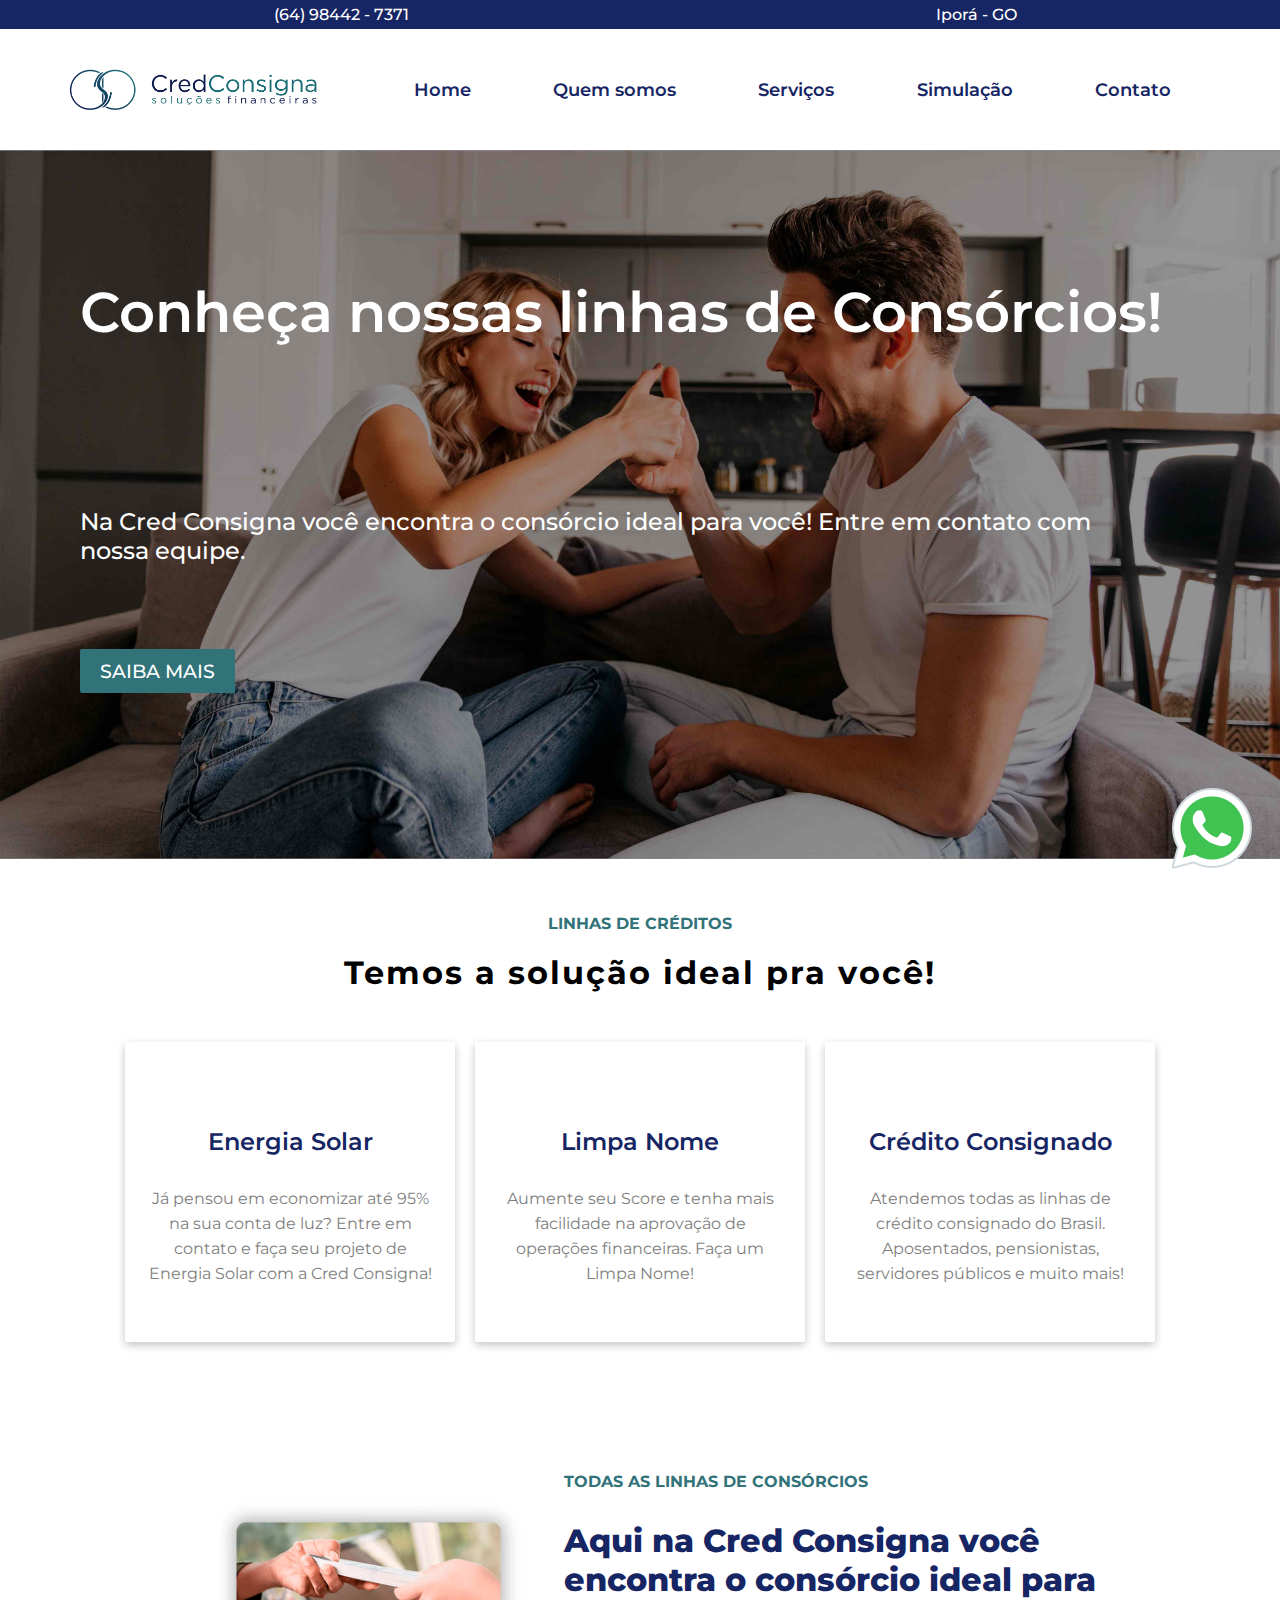
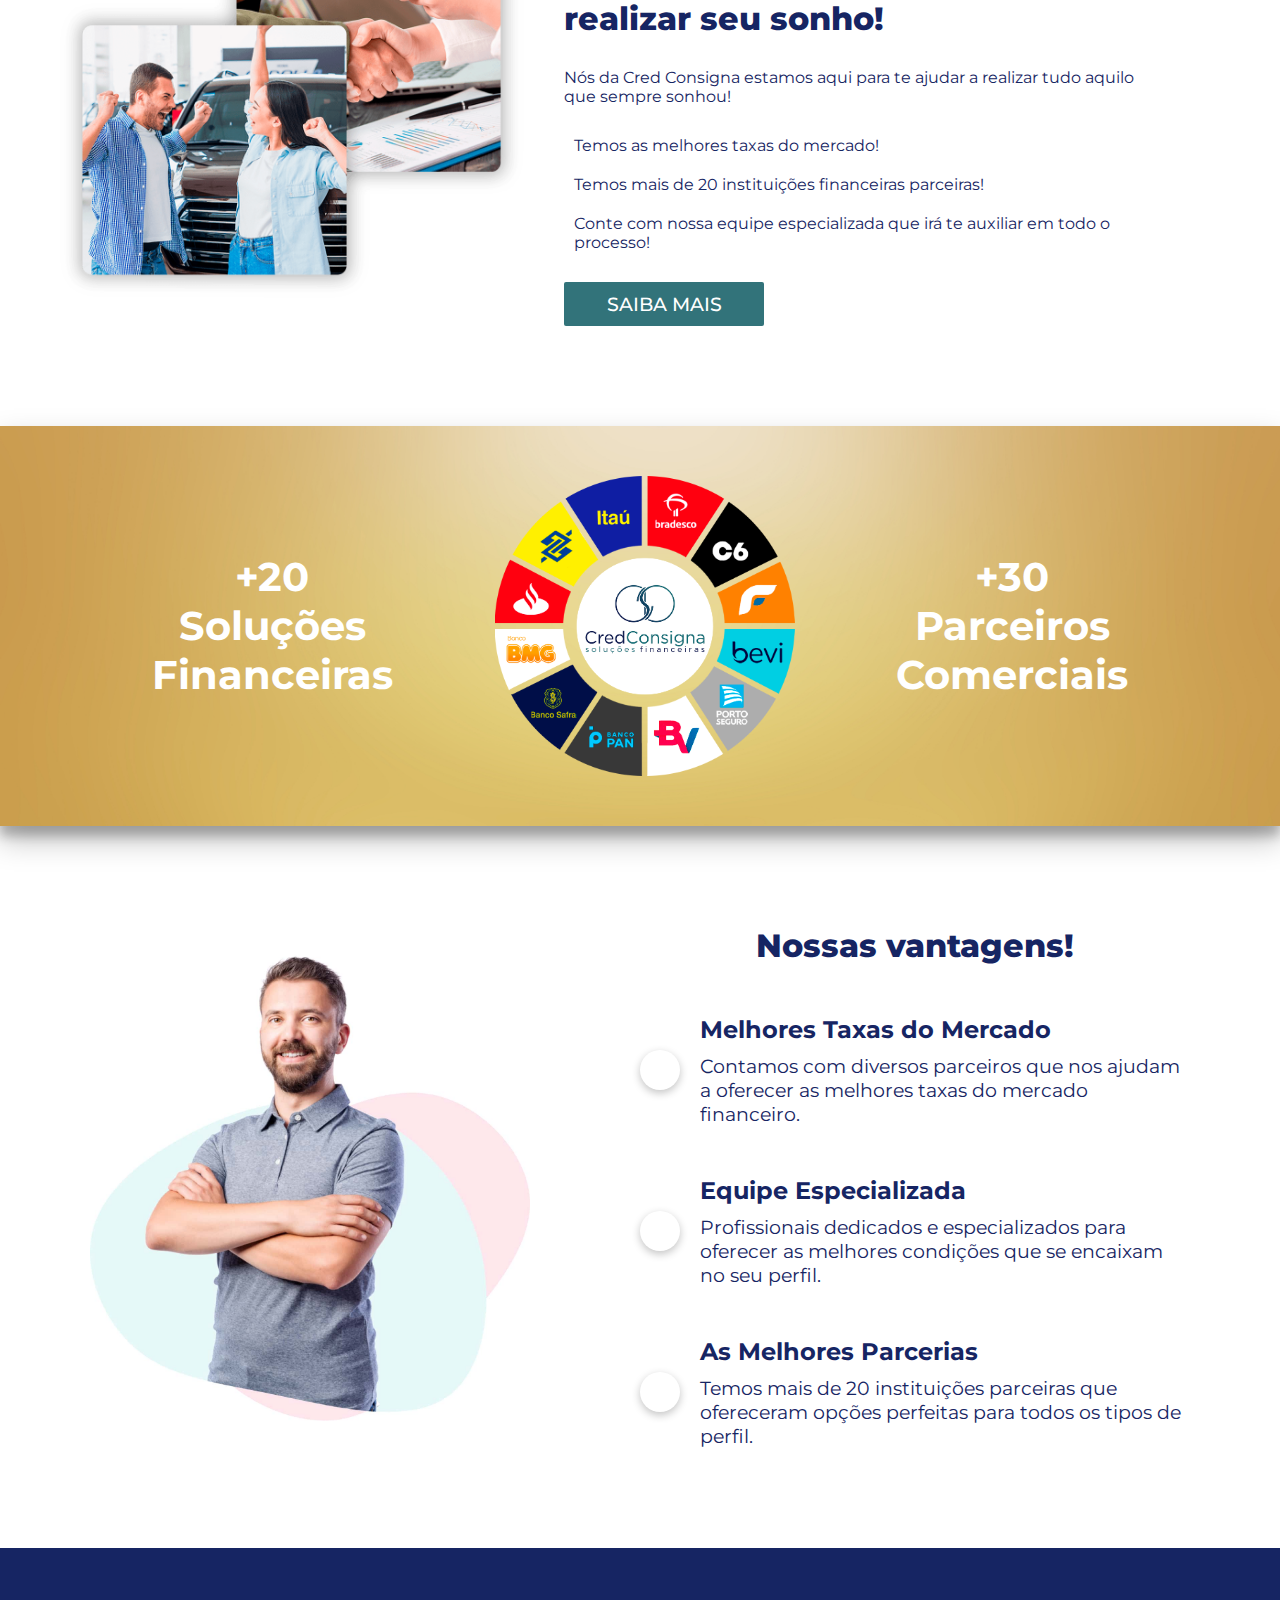
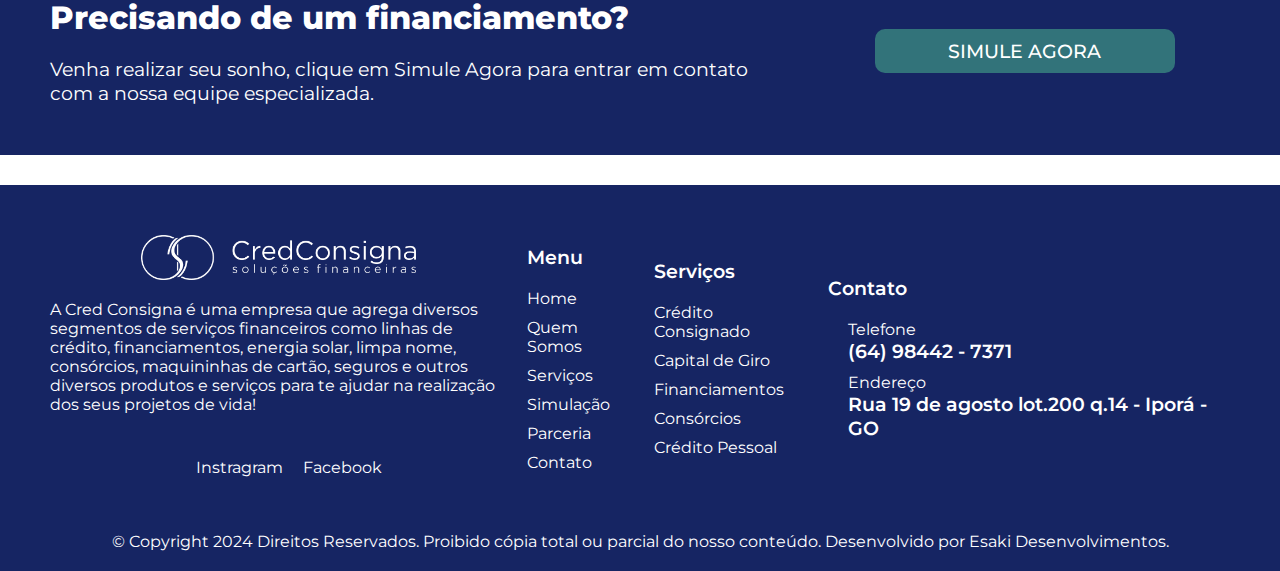
<file: index.html>
<!DOCTYPE html>
<html lang="pt-br">

<head>
    <meta charset="UTF-8">
    <meta name="viewport" content="width=device-width, initial-scale=1.0">
    <link rel="stylesheet" href="https://cdnjs.cloudflare.com/ajax/libs/font-awesome/6.4.2/css/all.min.css"
        integrity="sha512-z3gLpd7yknf1YoNbCzqRKc4qyor8gaKU1qmn+CShxbuBusANI9QpRohGBreCFkKxLhei6S9CQXFEbbKuqLg0DA=="
        crossorigin="anonymous" referrerpolicy="no-referrer" />
    <link rel="preconnect" href="https://fonts.googleapis.com">
    <link rel="preconnect" href="https://fonts.gstatic.com" crossorigin>
    <link rel="shortcut icon" href="???" type="image/x-icon">
    <link href="https://fonts.googleapis.com/css2?family=Montserrat:wght@300;400;500;600;700&display=swap"
        rel="stylesheet">
    <link rel="stylesheet" href="style.css">
    <title>Cred Consigna - Home</title>
</head>

<body>
    <header class="header header__home">
        <div class="info">
            <div class="informacoes telefone">
                <i class="fa-solid fa-phone"></i>
                <div class="info-content">
                    <span>(64) 98442 - 7371
                    </span>
                </div>
            </div>
            <div class="informacoes endereco">
                <i class="fa-solid fa-location-dot"></i>
                <div class="info-content">
                    <span>Iporá - GO</span>
                </div>
            </div>
        </div>
        <section class="header__all">


            <div class="header__all-first">
                <div class="menu">
                    <img class="banner" id="logo" src="assets/logo Consiga H.png" alt="Logo Cred Consigna">
                    <i id="menu-icon" class="fa-solid fa-bars"></i>
                </div>
                <div class="header__all-second">
                    <ul>
                        <li><a href="index.html">Home</a></li>
                        <li><a href="sobreNos.html">Quem somos</a></li>
                        <li><a href="servicos.html">Serviços</a></li>
                        <li><a href="simulacao.html">Simulação</a></li>
                        <li><a href="contato.html">Contato</a></li>
                    </ul>
                </div>
            </div>

            <div class="menu__bar" id="menu__bar">
                <ul class="menu__bar-content">
                    <i class="fa-solid fa-x" id="close-btn"></i>
                    <li><a href="index.html">Home</a></li>
                    <li><a href="sobreNos.html">Quem somos</a></li>
                    <li><a href="servicos.html">Serviços</a></li>
                    <li><a href="simulacao.html">Simulação</a></li>
                    <li><a href="contato.html">Contato</a></li>
                </ul>
            </div>
        </section>
    </header>

    <main>
        <a id="wpp-btn" href="https://wa.me/64984427371"><img src="assets/wpp-btn.png" alt="botão Whatsapp"></a>
        <a id="wpp-btn-mobile" href="https://wa.me/64984427371"><img src="assets/wpp-btn-mobile.png" alt="botão Whatsapp"></a>
        <div class="carousel-container">
            <div class="carousel">
                <div class="carousel-slide">
                    <h2>Conheça nossas linhas de Consórcios!</h2>
                    <p>Na Cred Consigna você encontra o consórcio ideal para você! Entre em contato com
                        nossa equipe.</p>
                    <a href="https://wa.me/64984427371" target="_blank">Saiba Mais</a>
                    <img src="assets/Banner 1.jpg" alt="Imagem 1">
                </div>
                <div class="carousel-slide">
                    <h2>Capital de giro Empresarial</h2>
                    <p>Nós da Cred Consigna queremos te ajudar a solucionar o seu problema da melhor forma!</p>
                    <a href="https://wa.me/64984427371" target="_blank">Saiba Mais</a>
                    <img src="assets/Banner 2.jpg" alt="Imagem 2">
                </div>
                <div class="carousel-slide">
                    <h2>Crédito com garantia <br> de bens!</h2>
                    <p>Financiamento e refinanciamento imobiliário
                        e veicular é aqui na Cred Consigna!</p>
                    <a href="https://wa.me/64984427371" target="_blank">Saiba Mais</a>
                    <img src="assets/Banner 3.jpg" alt="Imagem 2">
                </div>

            </div>

            <div class="carousel-container-btns">
                <button id="prev-button"><i class="fa-solid fa-angle-left"></i></button>
                <button id="next-button"><i class="fa-solid fa-angle-right"></i></button>
            </div>
        </div>



        <section class="first__section">
            <h3>linhas de créditos</h3>
            <h2>Temos a solução ideal pra você!</h2>
            <div class="first__section-container">
                <div class="content">
                    <div class="produto">
                        <i class="fa-solid fa-money-check-dollar"></i>
                        <span>Energia Solar</span>
                        <p>Já pensou em economizar até 95% na sua conta de luz? Entre em contato e faça seu projeto de
                            Energia Solar com a Cred Consigna! </p>
                    </div>
                </div>
                <div class="content">
                    <div class="produto">
                        <i class="fa-solid fa-house"></i>
                        <span>Limpa Nome</span>
                        <p>Aumente seu Score e tenha mais facilidade na aprovação de operações financeiras. Faça um
                            Limpa Nome!</p>
                    </div>
                </div>
                <div class="content">
                    <div class="produto">
                        <i class="fa-solid fa-sack-dollar"></i>
                        <span>Crédito Consignado</span>
                        <p>Atendemos todas as linhas de crédito consignado do Brasil. Aposentados, pensionistas,
                            servidores públicos e muito mais!</p>
                    </div>
                </div>
            </div>
        </section>

        <section class="second__section">
            <img class="second__section-imagem" src="assets/second section imagem.png" alt="">

            <div class="second__section-conteudo">
                <h3>Todas as linhas de Consórcios</h3>
                <h2>Aqui na Cred Consigna você encontra o consórcio ideal para realizar seu sonho! </h2>
                <p>Nós da Cred Consigna estamos aqui para te ajudar a realizar tudo aquilo que sempre sonhou! </p>
                <ul>
                    <li>
                        <i class="fa-solid fa-circle"></i>
                        <p>Temos as melhores taxas do mercado!</p>
                    </li>
                    <li>
                        <i class="fa-solid fa-circle"></i>
                        <p>Temos mais de 20 instituições financeiras parceiras!</p>
                    </li>
                    <li>
                        <i class="fa-solid fa-circle"></i>
                        <p>Conte com nossa equipe especializada que irá te auxiliar em todo o processo!</p>
                    </li>
                </ul>

                <a href="simulacao.html">Saiba Mais</a>
            </div>
        </section>

        <section class="third__section" id="third">
            <div class="third__section-container">
                <h2>+20 <br> Soluções <br> Financeiras</h2>
                <img src="assets/roda bancos.png" alt="">
                <h2>+30 <br> Parceiros <br> Comerciais</h2>

            </div>
        </section>

        <section class="fourth__section">
            <div class="fourth__section-content">
                <h2>Nossas vantagens!</h2>
                <div class="fourth__section-content-itens">
                    <i class="fa-solid fa-star"></i>
                    <div class="itens-content">
                        <h3>Melhores Taxas do Mercado</h3>
                        <p>Contamos com diversos parceiros que nos ajudam a oferecer as melhores taxas do mercado
                            financeiro.</p>
                    </div>
                </div>
                <div class="fourth__section-content-itens">
                    <i class="fa-solid fa-arrow-up-right-dots"></i>
                    <div class="itens-content">
                        <h3>Equipe Especializada</h3>
                        <p>Profissionais dedicados e especializados para oferecer as melhores condições que se encaixam
                            no seu perfil.</p>
                    </div>
                </div>
                <div class="fourth__section-content-itens">
                    <i class="fa-solid fa-rocket"></i>
                    <div class="itens-content">
                        <h3>As Melhores Parcerias</h3>
                        <p>Temos mais de 20 instituições parceiras que ofereceram opções perfeitas para todos os tipos
                            de perfil.</p>
                    </div>
                </div>
            </div>

            <img class="fourth__section-image" src="assets/vantagens.jpg" alt="#">
        </section>

        <section class="fifth__section">
            <div class="fifth__section-all">
                <div class="fifth__section-all-content">
                    <h2>Precisando de um financiamento?</h2>
                    <p>Venha realizar seu sonho, clique em Simule Agora para entrar em contato com a nossa equipe
                        especializada.</p>
                </div>
                <div class="fifth__section-all-link"><a href="simulacao.html">Simule agora</a></div>
            </div>
        </section>
    </main>

    <footer id="footer">
        <div class="footer__content">
            <div class="footer__logo">
                <img src="assets/logo Consiga H B.png" alt="Logo Cred Consigna">
                <p>A Cred Consigna é uma empresa que agrega diversos segmentos de serviços financeiros como linhas de
                    crédito, financiamentos, energia solar, limpa nome, consórcios, maquininhas de cartão,
                    seguros e outros diversos produtos e serviços para te ajudar na realização dos seus projetos de
                    vida!
                    <br><br>
                </p>
                <div class="icons">
                    <a target="_blank" href=""><i class="fa-brands fa-instagram"
                            style="color: white;"></i></a>
                    <a href="#" style="color: white;">Instragram</a>

                    <a target="_blank" href=""><i class="fa-brands fa-facebook"
                            style="color: white;"></i></a>
                    <a href="#" style="color: white;">Facebook</a>
                </div>
            </div>
            <div class="footer__menu footer__itens">
                <span>Menu</span>
                <ul>
                    <li><a href="index.html">Home</a></li>
                    <li><a href="sobreNos.html">Quem Somos</a></li>
                    <li><a href="servicos.html">Serviços</a></li>
                    <li><a href="simulacao.html">Simulação</a></li>
                    <li><a href="https://wa.me/32988439122" target="_blank">Parceria</a></li>
                    <li><a href="contato.html">Contato</a></li>
                </ul>
            </div>
            <div class="footer__servicos footer__itens">
                <span>Serviços</span>
                <ul>
                    <li><a href="servicos.html">Crédito Consignado</a></li>
                    <li><a href="servicos.html">Capital de Giro</a></li>
                    <li><a href="servicos.html">Financiamentos</a></li>
                    <li><a href="servicos.html">Consórcios</a></li>
                    <li><a href="servicos.html">Crédito Pessoal</a></li>
                </ul>
            </div>
            <div class="footer__contato footer__itens">
                <span>Contato</span>
                <ul>
                    <li>
                        <i class="fa-solid fa-phone"></i>
                        <div>
                            <p>Telefone</p>
                            <span>(64) 98442 - 7371</span>
                        </div>
                    </li>
                    <li>
                        <i class="fa-solid fa-location-dot"></i>
                        <div>
                            <p>Endereço</p>
                            <span>Rua 19 de agosto lot.200 q.14 - Iporá - GO
                            </span>
                        </div>
                    </li>
                </ul>
            </div>
        </div>

        <span class="copy"> &copy; Copyright 2024 Direitos Reservados. Proibido cópia total ou parcial do nosso
            conteúdo.
            Desenvolvido por Esaki Desenvolvimentos.</span>
    </footer>

    <script src="slide.js"></script>
    <script src="menuBar.js"></script>
    <script src="script.js"></script>
</body>

</html>
</file>
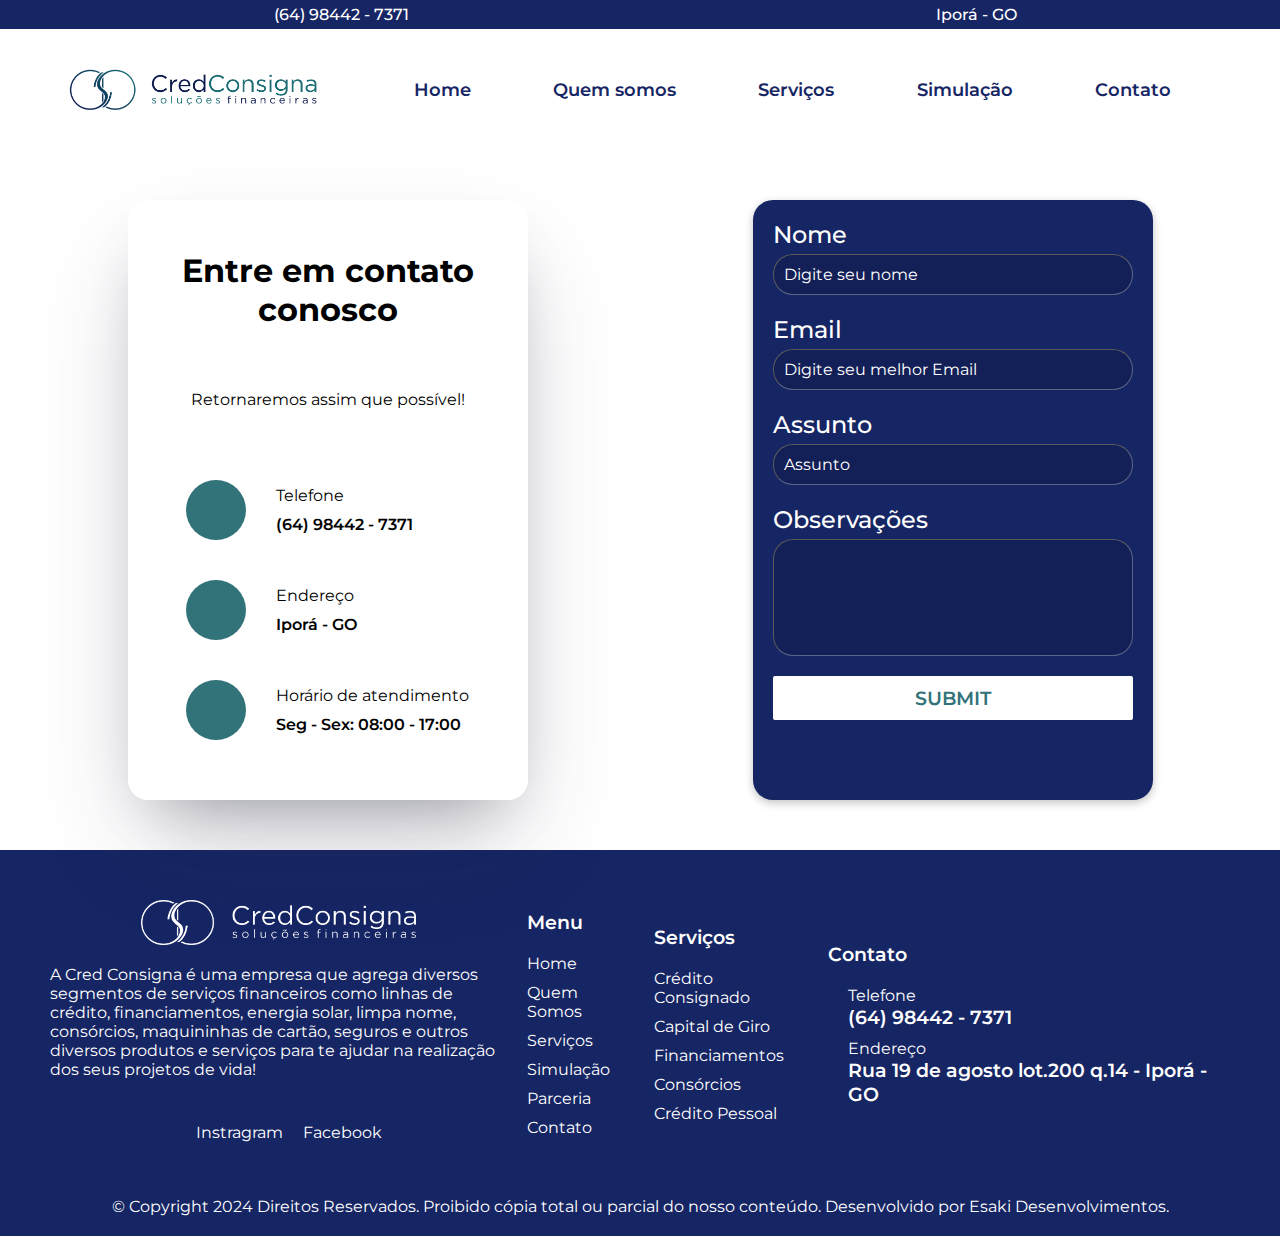
<file: contato.html>
<!DOCTYPE html>
<html lang="pt-br">

<head>
    <meta charset="UTF-8">
    <meta name="viewport" content="width=device-width, initial-scale=1.0">
    <link rel="stylesheet" href="https://cdnjs.cloudflare.com/ajax/libs/font-awesome/6.4.2/css/all.min.css"
        integrity="sha512-z3gLpd7yknf1YoNbCzqRKc4qyor8gaKU1qmn+CShxbuBusANI9QpRohGBreCFkKxLhei6S9CQXFEbbKuqLg0DA=="
        crossorigin="anonymous" referrerpolicy="no-referrer" />
    <link rel="preconnect" href="https://fonts.googleapis.com">
    <link rel="preconnect" href="https://fonts.gstatic.com" crossorigin>
    <link rel="shortcut icon" href="" type="image/x-icon">
    <link href="https://fonts.googleapis.com/css2?family=Montserrat:wght@300;400;500;600;700&display=swap"
        rel="stylesheet">
    <link rel="stylesheet" href="style.css">
    <title>Cred Consigna - Contato</title>
</head>

<body>
    <header class="header header__home">
        <div class="info">
            <div class="informacoes telefone">
                <i class="fa-solid fa-phone"></i>
                <div class="info-content">
                    <span>(64) 98442 - 7371
                    </span>
                </div>
            </div>
            <div class="informacoes endereco">
                <i class="fa-solid fa-location-dot"></i>
                <div class="info-content">
                    <span>Iporá - GO</span>
                </div>
            </div>
        </div>
        <section class="header__all">


            <div class="header__all-first">
                <div class="menu">
                    <img class="banner" id="logo" src="assets/logo Consiga H.png" alt="Logo Cred Consigna">
                    <i id="menu-icon" class="fa-solid fa-bars"></i>
                </div>
                <div class="header__all-second">
                    <ul>
                        <li><a href="index.html">Home</a></li>
                        <li><a href="sobreNos.html">Quem somos</a></li>
                        <li><a href="servicos.html">Serviços</a></li>
                        <li><a href="simulacao.html">Simulação</a></li>
                        <li><a href="contato.html">Contato</a></li>
                    </ul>
                </div>
            </div>

            <div class="menu__bar" id="menu__bar">
                <ul class="menu__bar-content">
                    <i class="fa-solid fa-x" id="close-btn"></i>
                    <li><a href="index.html">Home</a></li>
                    <li><a href="sobreNos.html">Quem somos</a></li>
                    <li><a href="servicos.html">Serviços</a></li>
                    <li><a href="simulacao.html">Simulação</a></li>
                    <li><a href="contato.html">Contato</a></li>
                </ul>
            </div>
        </section>
    </header>

    <section class="section__contato">
        <div class="contato">
            <h1>Entre em contato conosco</h1>
            <p>Retornaremos assim que possível!</p>
            <div class="info">
                <div class="informacoes telefone">
                    <i class="fa-solid fa-phone"></i>
                    <div class="info-content">
                        <p>Telefone</p>
                        <span>(64) 98442 - 7371</span>
                    </div>
                </div>
                <div class="informacoes endereco">
                    <i class="fa-solid fa-location-dot"></i>
                    <div class="info-content">
                        <p>Endereço</p>
                        <span>Iporá - GO</span>
                    </div>
                </div>
                <div class="informacoes horario">
                    <i class="fa-solid fa-clock"></i>
                    <div class="info-content">
                        <p>Horário de atendimento</p>
                        <span>Seg - Sex: 08:00 - 17:00</span>
                    </div>
                </div>
            </div>
        </div>
        <div class="form">
            <div class="itens">
                <label for="nome">Nome</label>
                <input id="nome" type="text" name="nome" placeholder="Digite seu nome" required>
            </div>

            <div class="itens">
                <label for="email">Email</label>
                <input id="email" type="email" name="email" placeholder="Digite seu melhor Email" required>
            </div>

            <div class="itens">
                <label for="assunto">Assunto</label>
                <input id="assunto" type="text" name="assunto" placeholder="Assunto" required>
            </div>

            <div class="itens">
                <label for="texto">Observações</label>
                <textarea name="texto" id="texto" cols="30" rows="5"></textarea>
            </div>

            <input id="enviar" class="btn-enviar" type="submit" name="enviar" placeholder="Enviar">
        </div>

    </section>

    <footer id="footer">
        <div class="footer__content">
            <div class="footer__logo">
                <img src="assets/logo Consiga H B.png" alt="Logo Cred Consigna">
                <p>A Cred Consigna é uma empresa que agrega diversos segmentos de serviços financeiros como linhas de
                    crédito, financiamentos, energia solar, limpa nome, consórcios, maquininhas de cartão,
                    seguros e outros diversos produtos e serviços para te ajudar na realização dos seus projetos de
                    vida!
                    <br><br>
                </p>
                <div class="icons">
                    <a target="_blank" href=""><i class="fa-brands fa-instagram"
                            style="color: white;"></i></a>
                    <a href="#" style="color: white;">Instragram</a>

                    <a target="_blank" href=""><i class="fa-brands fa-facebook"
                            style="color: white;"></i></a>
                    <a href="#" style="color: white;">Facebook</a>
                </div>
            </div>
            <div class="footer__menu footer__itens">
                <span>Menu</span>
                <ul>
                    <li><a href="index.html">Home</a></li>
                    <li><a href="sobreNos.html">Quem Somos</a></li>
                    <li><a href="servicos.html">Serviços</a></li>
                    <li><a href="simulacao.html">Simulação</a></li>
                    <li><a href="https://wa.me/32988439122" target="_blank">Parceria</a></li>
                    <li><a href="contato.html">Contato</a></li>
                </ul>
            </div>
            <div class="footer__servicos footer__itens">
                <span>Serviços</span>
                <ul>
                    <li><a href="servicos.html">Crédito Consignado</a></li>
                    <li><a href="servicos.html">Capital de Giro</a></li>
                    <li><a href="servicos.html">Financiamentos</a></li>
                    <li><a href="servicos.html">Consórcios</a></li>
                    <li><a href="servicos.html">Crédito Pessoal</a></li>
                </ul>
            </div>
            <div class="footer__contato footer__itens">
                <span>Contato</span>
                <ul>
                    <li>
                        <i class="fa-solid fa-phone"></i>
                        <div>
                            <p>Telefone</p>
                            <span>(64) 98442 - 7371</span>
                        </div>
                    </li>
                    <li>
                        <i class="fa-solid fa-location-dot"></i>
                        <div>
                            <p>Endereço</p>
                            <span>Rua 19 de agosto lot.200 q.14 - Iporá - GO
                            </span>
                        </div>
                    </li>
                </ul>
            </div>
        </div>

        <span class="copy"> &copy; Copyright 2024 Direitos Reservados. Proibido cópia total ou parcial do nosso
            conteúdo.
            Desenvolvido por Esaki Desenvolvimentos.</span>
    </footer>



    <script src="menuBar.js"></script>
    <script src="contato.js"></script>
</body>

</html>
</file>
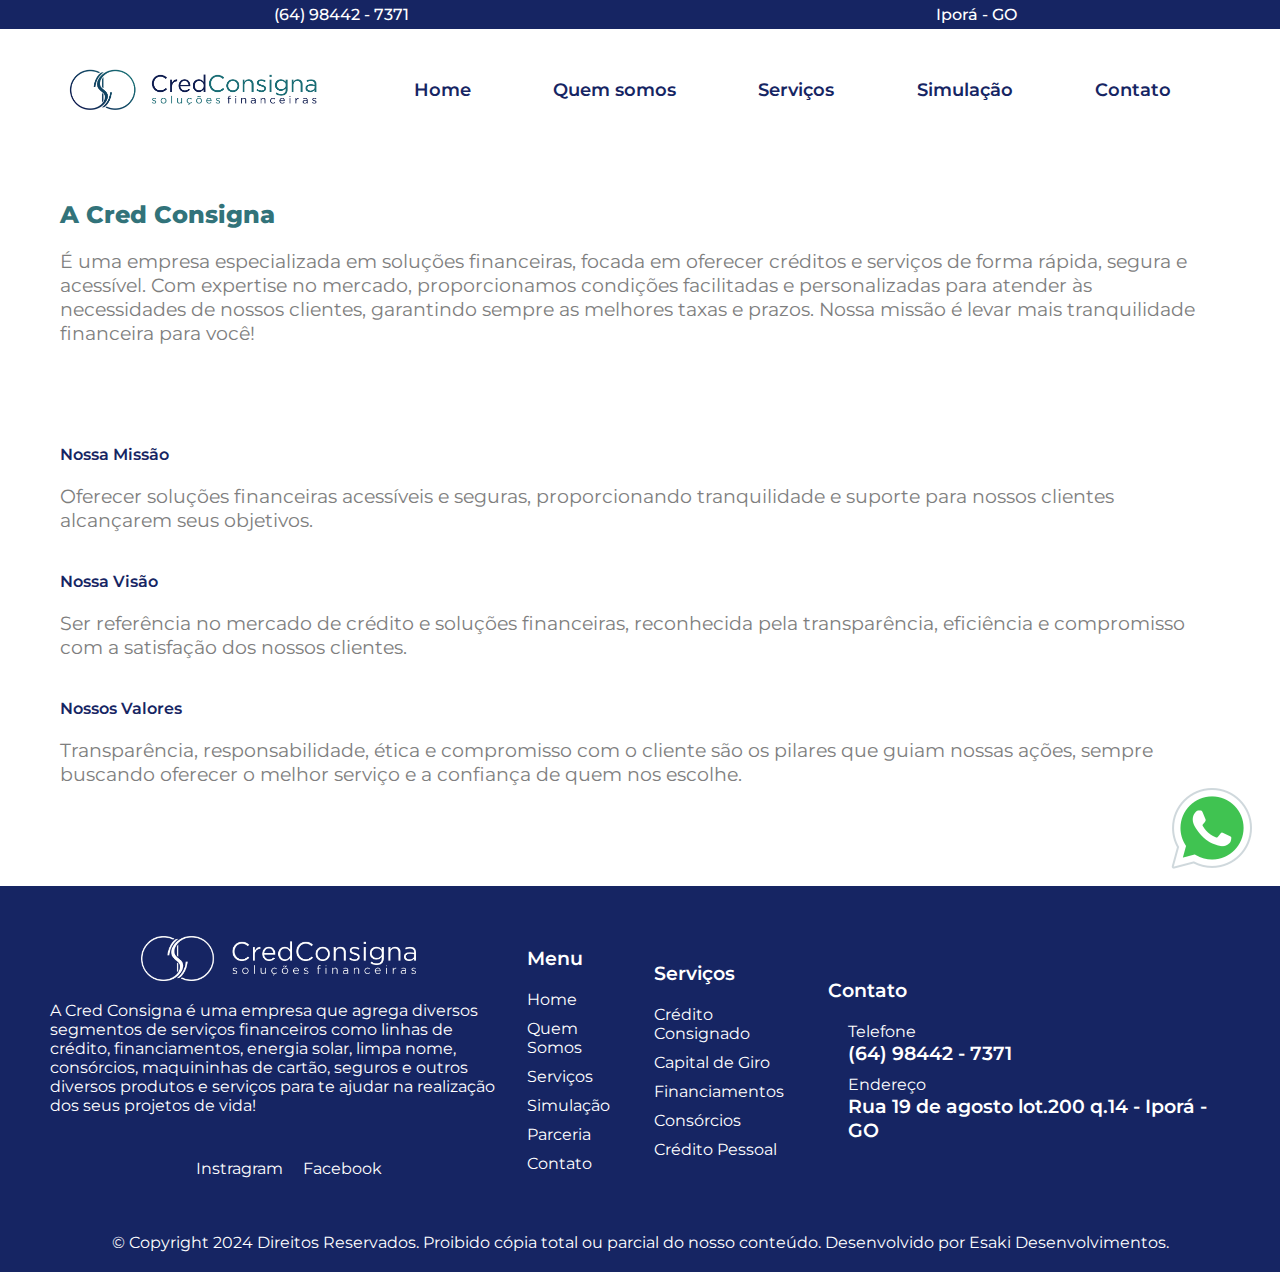
<file: sobreNos.html>
<!DOCTYPE html>
<html lang="pt-br">

<head>
    <meta charset="UTF-8">
    <meta name="viewport" content="width=device-width, initial-scale=1.0">
    <link rel="stylesheet" href="https://cdnjs.cloudflare.com/ajax/libs/font-awesome/6.4.2/css/all.min.css"
        integrity="sha512-z3gLpd7yknf1YoNbCzqRKc4qyor8gaKU1qmn+CShxbuBusANI9QpRohGBreCFkKxLhei6S9CQXFEbbKuqLg0DA=="
        crossorigin="anonymous" referrerpolicy="no-referrer" />
    <link rel="preconnect" href="https://fonts.googleapis.com">
    <link rel="preconnect" href="https://fonts.gstatic.com" crossorigin>
    <link rel="shortcut icon" href="" type="image/x-icon">
    <link href="https://fonts.googleapis.com/css2?family=Montserrat:wght@300;400;500;600;700&display=swap"
        rel="stylesheet">
    <link rel="stylesheet" href="style.css">
    <title>Cred Consigna - Sobre nós</title>
</head>

<body>
    <header class="header header__home">
        <div class="info">
            <div class="informacoes telefone">
                <i class="fa-solid fa-phone"></i>
                <div class="info-content">
                    <span>(64) 98442 - 7371
                    </span>
                </div>
            </div>
            <div class="informacoes endereco">
                <i class="fa-solid fa-location-dot"></i>
                <div class="info-content">
                    <span>Iporá - GO</span>
                </div>
            </div>
        </div>
        <section class="header__all">


            <div class="header__all-first">
                <div class="menu">
                    <img class="banner" id="logo" src="assets/logo Consiga H.png" alt="Logo Cred Consigna">
                    <i id="menu-icon" class="fa-solid fa-bars"></i>
                </div>
                <div class="header__all-second">
                    <ul>
                        <li><a href="index.html">Home</a></li>
                        <li><a href="sobreNos.html">Quem somos</a></li>
                        <li><a href="servicos.html">Serviços</a></li>
                        <li><a href="simulacao.html">Simulação</a></li>
                        <li><a href="contato.html">Contato</a></li>
                    </ul>
                </div>
            </div>

            <div class="menu__bar" id="menu__bar">
                <ul class="menu__bar-content">
                    <i class="fa-solid fa-x" id="close-btn"></i>
                    <li><a href="index.html">Home</a></li>
                    <li><a href="sobreNos.html">Quem somos</a></li>
                    <li><a href="servicos.html">Serviços</a></li>
                    <li><a href="simulacao.html">Simulação</a></li>
                    <li><a href="contato.html">Contato</a></li>
                </ul>
            </div>
        </section>
    </header>

    <main>
        <a id="wpp-btn" href="https://wa.me/64984427371"><img src="assets/wpp-btn.png" alt="botão Whatsapp"></a>
        <a id="wpp-btn-mobile" href="https://wa.me/64984427371"><img src="assets/wpp-btn-mobile.png" alt="botão Whatsapp"></a>
        <section class="first__section-sobrenos">
            <div class="first__section-content">
                <h1>A Cred Consigna</h1>
                <p>É uma empresa especializada em soluções financeiras, focada em oferecer créditos e serviços de forma rápida, segura e acessível. Com expertise no mercado, proporcionamos condições facilitadas e personalizadas para atender às necessidades de nossos clientes, garantindo sempre as melhores taxas e prazos. Nossa missão é levar mais tranquilidade financeira para você!
                </p>
            </div>
        </section>

        <section class="second__section">
            <div class="second-content">
                <span>Nossa Missão</span>
                <p>Oferecer soluções financeiras acessíveis e seguras, proporcionando tranquilidade e suporte para nossos clientes alcançarem seus objetivos.</p>
            </div>
            <div class="second-content">
                <span>Nossa Visão</span>
                <p>Ser referência no mercado de crédito e soluções financeiras, reconhecida pela transparência, eficiência e compromisso com a satisfação dos nossos clientes.</p>
            </div>
            <div class="second-content">
                <span>Nossos Valores</span>
                <p>Transparência, responsabilidade, ética e compromisso com o cliente são os pilares que guiam nossas ações, sempre buscando oferecer o melhor serviço e a confiança de quem nos escolhe.

                </p>
            </div>
        </section>
    </main>

    <footer id="footer">
        <div class="footer__content">
            <div class="footer__logo">
                <img src="assets/logo Consiga H B.png" alt="Logo Cred Consigna">
                <p>A Cred Consigna é uma empresa que agrega diversos segmentos de serviços financeiros como linhas de
                    crédito, financiamentos, energia solar, limpa nome, consórcios, maquininhas de cartão,
                    seguros e outros diversos produtos e serviços para te ajudar na realização dos seus projetos de
                    vida!
                    <br><br>
                </p>
                <div class="icons">
                    <a target="_blank" href=""><i class="fa-brands fa-instagram"
                            style="color: white;"></i></a>
                    <a href="#" style="color: white;">Instragram</a>

                    <a target="_blank" href=""><i class="fa-brands fa-facebook"
                            style="color: white;"></i></a>
                    <a href="#" style="color: white;">Facebook</a>
                </div>
            </div>
            <div class="footer__menu footer__itens">
                <span>Menu</span>
                <ul>
                    <li><a href="index.html">Home</a></li>
                    <li><a href="sobreNos.html">Quem Somos</a></li>
                    <li><a href="servicos.html">Serviços</a></li>
                    <li><a href="simulacao.html">Simulação</a></li>
                    <li><a href="https://wa.me/32988439122" target="_blank">Parceria</a></li>
                    <li><a href="contato.html">Contato</a></li>
                </ul>
            </div>
            <div class="footer__servicos footer__itens">
                <span>Serviços</span>
                <ul>
                    <li><a href="servicos.html">Crédito Consignado</a></li>
                    <li><a href="servicos.html">Capital de Giro</a></li>
                    <li><a href="servicos.html">Financiamentos</a></li>
                    <li><a href="servicos.html">Consórcios</a></li>
                    <li><a href="servicos.html">Crédito Pessoal</a></li>
                </ul>
            </div>
            <div class="footer__contato footer__itens">
                <span>Contato</span>
                <ul>
                    <li>
                        <i class="fa-solid fa-phone"></i>
                        <div>
                            <p>Telefone</p>
                            <span>(64) 98442 - 7371</span>
                        </div>
                    </li>
                    <li>
                        <i class="fa-solid fa-location-dot"></i>
                        <div>
                            <p>Endereço</p>
                            <span>Rua 19 de agosto lot.200 q.14 - Iporá - GO
                            </span>
                        </div>
                    </li>
                </ul>
            </div>
        </div>

        <span class="copy"> &copy; Copyright 2024 Direitos Reservados. Proibido cópia total ou parcial do nosso
            conteúdo.
            Desenvolvido por Esaki Desenvolvimentos.</span>
    </footer>


    <script src="menuBar.js"></script>
</body>

</html>
</file>
<file: style.css>
@import url("https://fonts.googleapis.com/css2?family=Montserrat:wght@300;400;500;600;700&display=swap");
.header {
  background: #fff;
  height: auto;
}
.header .info {
  padding: 5px;
  display: flex;
  justify-content: space-around;
  color: #fff;
  background-color: #162563;
}
.header .info .informacoes {
  display: flex;
  align-items: center;
  gap: 10px;
  font-weight: 500;
}
.header .info .informacoes i {
  color: #32737A;
}
.header .header__all {
  margin: 0 auto;
  max-width: 1200px;
  height: 100%;
  display: flex;
  flex-direction: column;
  justify-content: space-around;
}
.header .header__all-first {
  margin: 20px 0;
  display: flex;
  align-items: center;
  justify-content: space-around;
}
.header .header__all-first .menu {
  display: flex;
  align-items: center;
}
.header .header__all-first #menu-icon {
  display: none;
}
.header .header__all-first #logo {
  width: 250px;
}
.header .header__all-first .header__all-second {
  width: 70%;
  display: flex;
  justify-content: center;
  padding: 30px 0;
  border-radius: 20px;
}
.header .header__all-first .header__all-second ul {
  width: 100%;
  padding: 0;
  display: flex;
  list-style: none;
  justify-content: space-around;
}
.header .header__all-first .header__all-second ul li {
  text-align: center;
}
.header .header__all-first .header__all-second ul li a {
  padding: 5px;
  text-decoration: none;
  color: #162563;
  font-size: 1.1rem;
  font-weight: 600;
  transition: 0.5s;
}
.header .header__all-first .header__all-second ul li a:hover {
  border-bottom: 1px solid #162563;
}
.header .menu__bar {
  display: none;
}

main {
  max-width: 100vw;
}
main #wpp-btn {
  margin: 20px;
  z-index: 999;
  position: fixed;
  bottom: 0;
  right: 0;
  animation: wpp-btn 1s ease-in-out infinite;
}
main #wpp-btn:hover {
  animation: none;
}
main #wpp-btn-mobile {
  display: none;
}
@keyframes wpp-btn {
  0% {
    bottom: 0;
  }
  50% {
    bottom: 30px;
  }
  100% {
    bottom: 0;
  }
}
main .carousel-container {
  width: 100%;
  margin: 0px auto;
  overflow: hidden;
  position: relative;
}
main .carousel-container-btns {
  width: 100%;
  justify-content: space-between;
  display: flex;
  position: absolute;
  z-index: 999;
  top: 50%;
  left: 0;
}
main .carousel-container-btns button {
  width: 60px;
  height: 60px;
  cursor: pointer;
  background: none;
  border: none;
}
main .carousel-container-btns button i {
  font-size: 3rem;
  color: #fff;
}
main .carousel {
  display: flex;
  transition: transform 0.3s ease;
}
main .carousel-slide {
  width: 100%;
  position: relative;
}
main .carousel-slide h2 {
  width: 90%;
  position: absolute;
  top: 18%;
  left: 80px;
  font-size: 3.5rem;
  font-weight: 600;
  color: #fff;
  z-index: 999;
}
main .carousel-slide p {
  width: 80%;
  position: absolute;
  top: 50%;
  left: 80px;
  font-size: 1.5rem;
  font-weight: 500;
  color: #fff;
  z-index: 999;
}
main .carousel-slide a {
  width: auto;
  text-align: center;
  text-decoration: none;
  text-transform: uppercase;
  padding: 10px 20px;
  border-radius: 2px;
  background-color: #32737A;
  color: #fff;
  font-size: 1.2rem;
  font-weight: 500;
  transition: 0.5s;
  position: absolute;
  top: 70%;
  left: 80px;
  z-index: 999;
}
main .carousel-slide a:hover {
  background-color: #162563;
  color: #32737A;
}
main .carousel-slide img {
  width: 100vw;
  filter: brightness(60%);
}
main .carousel-slide {
  width: 100%;
}
main .carousel-slide img {
  width: 100vw;
}

@media (max-width: 1000px) {
  .header {
    height: 200px;
  }
  .header .info {
    display: none;
    padding: 5px;
    display: flex;
    justify-content: space-around;
    color: #000;
    background-color: #fff;
  }
  .header .info .informacoes {
    display: none;
    align-items: center;
    gap: 10px;
    font-weight: 500;
  }
  .header .info .informacoes i {
    color: #32737A;
  }
  .header .header__all {
    padding: 1rem;
    display: flex;
    flex-direction: column;
  }
  .header .header__all-first {
    display: flex;
    flex-direction: column;
    align-items: center;
    justify-content: space-around;
  }
  .header .header__all-first #logo {
    width: 250px;
  }
  .header .header__all-first .menu {
    width: 100%;
    display: flex;
    justify-content: space-evenly;
    align-items: center;
  }
  .header .header__all-first #menu-icon {
    color: #162563;
    font-size: 1.5rem;
    display: inline;
  }
  .header .header__all .header__all-second {
    display: none;
  }
  .header .header__all .header__all-second ul {
    display: none;
  }
  .header .header__all .header__all-second ul li {
    display: none;
  }
  .header .header__all .header__all-second ul li a {
    display: none;
    padding: 5px;
    border-radius: 10px;
    text-decoration: none;
    color: #fff;
    font-size: 1rem;
    font-weight: 600;
    transition: 0.5s;
  }
  .header .header__all .header__all-second ul li a:hover {
    color: #162563;
    background-color: #fff;
  }
  .header .menu__bar {
    background-color: #32737A;
    position: absolute;
    top: -200%;
    left: 0;
    display: flex;
    justify-content: center;
    align-items: center;
    width: 100%;
    height: 100vh;
    z-index: 999;
  }
  .header .menu__bar .menu__bar-content {
    list-style: none;
    display: flex;
    flex-direction: column;
    gap: 50px;
    align-items: center;
  }
  .header .menu__bar .menu__bar-content a {
    text-decoration: none;
    color: #fff;
    font-size: 1.5rem;
    font-weight: 600;
  }
  .header .menu__bar .menu__bar-content i {
    font-size: 1.5rem;
    color: #162563;
  }
  main {
    max-width: 100vw;
  }
  main .carousel-container {
    width: 100%;
    margin: 0px auto;
    overflow: hidden;
  }
  main .carousel-container-btns {
    display: none;
    width: 100%;
    justify-content: space-between;
    display: flex;
    position: absolute;
    z-index: 999;
    top: 50%;
    left: 0;
  }
  main .carousel-container-btns button {
    display: none;
    width: 60px;
    height: 60px;
    cursor: pointer;
    background: none;
    border: none;
  }
  main .carousel-container-btns button i {
    font-size: 3rem;
    color: #fff;
  }
  main .carousel {
    display: flex;
    transition: transform 0.3s ease;
  }
  main .carousel-slide {
    width: 100%;
    position: relative;
  }
  main .carousel-slide h2 {
    position: absolute;
    top: 20%;
    left: 50px;
    font-size: 2.5rem;
    font-weight: 600;
    color: #fff;
    z-index: 999;
  }
  main .carousel-slide p {
    position: absolute;
    top: 53%;
    left: 50px;
    font-size: 1.2rem;
    font-weight: 500;
    color: #fff;
    z-index: 999;
  }
  main .carousel-slide a {
    width: auto;
    text-align: center;
    text-decoration: none;
    text-transform: uppercase;
    padding: 10px 20px;
    border-radius: 2px;
    background-color: #32737A;
    color: #fff;
    font-size: 1.2rem;
    font-weight: 500;
    transition: 0.5s;
    position: absolute;
    top: 75%;
    left: 50px;
    z-index: 999;
  }
  main .carousel-slide a:hover {
    background-color: #162563;
    color: #32737A;
  }
  main .carousel-slide img {
    width: 100vw;
  }
  main .carousel-slide img {
    width: 100vw;
  }
}
@media (max-width: 580px) {
  .header {
    height: 200px;
  }
  .header .info {
    display: none;
    padding: 5px;
    display: flex;
    justify-content: space-around;
    color: #000;
    background-color: #fff;
  }
  .header .info .informacoes {
    display: none;
    align-items: center;
    gap: 10px;
    font-weight: 500;
  }
  .header .info .informacoes i {
    color: #32737A;
  }
  .header .header__all {
    padding: 1rem;
    display: flex;
    flex-direction: column;
  }
  .header .header__all-first {
    display: flex;
    flex-direction: column;
    align-items: center;
    justify-content: space-around;
  }
  .header .header__all-first #logo {
    width: 250px;
  }
  .header .header__all-first .menu {
    width: 100%;
    display: flex;
    justify-content: space-evenly;
    align-items: center;
  }
  .header .header__all-first #menu-icon {
    color: #162563;
    font-size: 1.5rem;
    display: inline;
  }
  .header .header__all .header__all-second {
    display: none;
  }
  .header .header__all .header__all-second ul {
    display: none;
  }
  .header .header__all .header__all-second ul li {
    display: none;
  }
  .header .header__all .header__all-second ul li a {
    display: none;
    padding: 5px;
    border-radius: 10px;
    text-decoration: none;
    color: #fff;
    font-size: 1rem;
    font-weight: 600;
    transition: 0.5s;
  }
  .header .header__all .header__all-second ul li a:hover {
    color: #162563;
    background-color: #fff;
  }
  .header .menu__bar {
    background-color: #32737A;
    position: absolute;
    top: -200%;
    left: 0;
    display: flex;
    justify-content: center;
    align-items: center;
    width: 100%;
    height: 100vh;
    z-index: 999;
  }
  .header .menu__bar .menu__bar-content {
    list-style: none;
    display: flex;
    flex-direction: column;
    gap: 50px;
    align-items: center;
  }
  .header .menu__bar .menu__bar-content a {
    text-decoration: none;
    color: #fff;
    font-size: 1.5rem;
    font-weight: 600;
  }
  .header .menu__bar .menu__bar-content i {
    font-size: 1.5rem;
    color: #162563;
  }
  main {
    max-width: 100vw;
  }
  main #wpp-btn {
    display: none;
  }
  main #wpp-btn:hover {
    animation: none;
  }
  main #wpp-btn-mobile {
    display: flex;
    margin: 20px;
    z-index: 999;
    position: fixed;
    bottom: 0;
    right: 0;
    animation: wpp-btn 1s ease-in-out infinite;
  }
  main #wpp-btn-mobile:hover {
    animation: none;
  }
  main .carousel-container {
    width: 100%;
    margin: 0px auto;
    overflow: hidden;
  }
  main .carousel-container-btns {
    display: none;
    width: 100%;
    justify-content: space-between;
    display: flex;
    position: absolute;
    z-index: 999;
    top: 50%;
    left: 0;
  }
  main .carousel-container-btns button {
    display: none;
    width: 60px;
    height: 60px;
    cursor: pointer;
    background: none;
    border: none;
  }
  main .carousel-container-btns button i {
    font-size: 3rem;
    color: #fff;
  }
  main .carousel {
    display: flex;
    transition: transform 0.3s ease;
  }
  main .carousel-slide {
    width: 100%;
    position: relative;
  }
  main .carousel-slide h2 {
    position: absolute;
    top: 15%;
    left: 30px;
    font-size: 2rem;
    font-weight: 600;
    color: #fff;
    z-index: 999;
  }
  main .carousel-slide p {
    position: absolute;
    top: 50%;
    left: 30px;
    font-size: 0.8rem;
    font-weight: 500;
    color: #fff;
    z-index: 999;
  }
  main .carousel-slide a {
    width: 130px;
    font-size: 0.6rem;
    position: absolute;
    top: 75%;
    left: 30px;
    z-index: 999;
  }
  main .carousel-slide a:hover {
    background-color: #162563;
    color: #32737A;
  }
  main .carousel-slide img {
    width: 100vw;
  }
  main .carousel-slide img {
    width: 100vw;
  }
}
@media (max-width: 410px) {
  .header {
    height: 200px;
  }
  .header .info {
    display: none;
    padding: 5px;
    display: flex;
    justify-content: space-around;
    color: #000;
    background-color: #fff;
  }
  .header .info .informacoes {
    display: none;
    align-items: center;
    gap: 10px;
    font-weight: 500;
  }
  .header .info .informacoes i {
    color: #32737A;
  }
  .header .header__all {
    padding: 1rem;
    display: flex;
    flex-direction: column;
  }
  .header .header__all-first {
    display: flex;
    flex-direction: column;
    align-items: center;
    justify-content: space-around;
  }
  .header .header__all-first #logo {
    width: 250px;
  }
  .header .header__all-first .menu {
    width: 100%;
    display: flex;
    justify-content: space-evenly;
    align-items: center;
  }
  .header .header__all-first #menu-icon {
    color: #162563;
    font-size: 1.5rem;
    display: inline;
  }
  .header .header__all .header__all-second {
    display: none;
  }
  .header .header__all .header__all-second ul {
    display: none;
  }
  .header .header__all .header__all-second ul li {
    display: none;
  }
  .header .header__all .header__all-second ul li a {
    display: none;
    padding: 5px;
    border-radius: 10px;
    text-decoration: none;
    color: #fff;
    font-size: 1rem;
    font-weight: 600;
    transition: 0.5s;
  }
  .header .header__all .header__all-second ul li a:hover {
    color: #162563;
    background-color: #fff;
  }
  .header .menu__bar {
    background-color: #32737A;
    position: absolute;
    top: -200%;
    left: 0;
    display: flex;
    justify-content: center;
    align-items: center;
    width: 100%;
    height: 100vh;
    z-index: 999;
  }
  .header .menu__bar .menu__bar-content {
    list-style: none;
    display: flex;
    flex-direction: column;
    gap: 50px;
    align-items: center;
  }
  .header .menu__bar .menu__bar-content a {
    text-decoration: none;
    color: #fff;
    font-size: 1.5rem;
    font-weight: 600;
  }
  .header .menu__bar .menu__bar-content i {
    font-size: 1.5rem;
    color: #162563;
  }
  main {
    max-width: 100vw;
  }
  main .carousel-container {
    width: 100%;
    margin: 0px auto;
    overflow: hidden;
  }
  main .carousel-container-btns {
    display: none;
    width: 100%;
    justify-content: space-between;
    display: flex;
    position: absolute;
    z-index: 999;
    top: 50%;
    left: 0;
  }
  main .carousel-container-btns button {
    display: none;
    width: 60px;
    height: 60px;
    cursor: pointer;
    background: none;
    border: none;
  }
  main .carousel-container-btns button i {
    font-size: 3rem;
    color: #fff;
  }
  main .carousel {
    display: flex;
    transition: transform 0.3s ease;
  }
  main .carousel-slide {
    width: 100%;
    position: relative;
  }
  main .carousel-slide h2 {
    position: absolute;
    top: 15%;
    left: 30px;
    font-size: 1.5rem;
    font-weight: 600;
    color: #fff;
    z-index: 999;
  }
  main .carousel-slide p {
    position: absolute;
    top: 50%;
    left: 30px;
    font-size: 0.7rem;
    font-weight: 500;
    color: #fff;
    z-index: 999;
  }
  main .carousel-slide a {
    width: 100px;
    font-size: 0.6rem;
    position: absolute;
    top: 75%;
    left: 30px;
    z-index: 999;
  }
  main .carousel-slide a:hover {
    background-color: #162563;
    color: #32737A;
  }
  main .carousel-slide img {
    width: 100vw;
  }
  main .carousel-slide img {
    width: 100vw;
  }
}
.first__section {
  margin: 50px auto;
  display: flex;
  flex-direction: column;
  align-items: center;
}
.first__section h3 {
  font-size: 1rem;
  text-transform: uppercase;
  color: #32737A;
}
.first__section h2 {
  margin: 20px auto;
  letter-spacing: 2px;
  font-size: 2rem;
}
.first__section .first__section-container {
  margin: 0px auto;
  padding: 30px 50px;
  display: flex;
  justify-content: center;
  max-width: 1200px;
  gap: 20px;
}
.first__section .first__section-container .content {
  cursor: pointer;
  display: flex;
  gap: 20px;
  align-items: center;
  width: 30%;
  min-height: 300px;
  padding: 10px 20px;
  border-radius: 2px;
  transition: 0.5s;
  background-color: #fff;
  box-shadow: rgba(0, 0, 0, 0.24) 0px 3px 8px;
}
.first__section .first__section-container .content .produto {
  height: 100%;
  display: flex;
  flex-direction: column;
  align-items: center;
  justify-content: center;
  gap: 30px;
}
.first__section .first__section-container .content .produto i {
  color: #32737A;
  font-size: 3rem;
}
.first__section .first__section-container .content .produto span {
  font-size: 1.5rem;
  color: #162563;
  font-weight: 600;
}
.first__section .first__section-container .content .produto p {
  line-height: 25px;
  text-align: center;
  font-size: 1rem;
  color: #7e7e7e;
  font-weight: 400;
}
.first__section .first__section-container .content:hover {
  transform: scale(1.1);
}

@media (max-width: 768px) {
  .first__section {
    margin: 50px auto;
    display: flex;
    flex-direction: column;
    align-items: center;
  }
  .first__section h3 {
    font-size: 1rem;
    text-transform: uppercase;
    color: #32737A;
  }
  .first__section h2 {
    margin: 20px auto;
    letter-spacing: 2px;
    font-size: 1.5rem;
    text-align: center;
  }
  .first__section .first__section-container {
    margin: 0px auto;
    padding: 50px 50px;
    display: flex;
    flex-wrap: wrap;
    gap: 30px;
    justify-content: space-between;
    max-width: 100%;
  }
  .first__section .first__section-container .content {
    cursor: pointer;
    display: flex;
    gap: 20px;
    align-items: center;
    width: 100%;
    height: auto;
    padding: 10px 20px;
    border-radius: 10px;
    transition: 1s;
    background-color: #fff;
    box-shadow: rgba(0, 0, 0, 0.24) 0px 3px 8px;
  }
  .first__section .first__section-container .content i {
    color: #32737A;
    font-size: 1.4rem;
  }
  .first__section .first__section-container .content .produto {
    display: flex;
    flex-direction: column;
    gap: 10px;
  }
  .first__section .first__section-container .content .produto span {
    text-align: center;
    color: #162563;
    font-weight: 600;
  }
  .first__section .first__section-container .content .produto p {
    font-size: 0.9rem;
    color: #7e7e7e;
    font-weight: 400;
  }
  .first__section .first__section-container .content:hover {
    transform: none;
  }
}
.second__section {
  max-width: 1200px;
  padding: 0 50px;
  margin: 50px auto;
  display: flex;
  align-items: center;
  gap: 20px;
}
.second__section-imagem {
  width: 40%;
  height: 100%;
}
.second__section-conteudo {
  width: 50%;
  display: flex;
  flex-direction: column;
  justify-content: center;
  gap: 30px;
}
.second__section-conteudo h3 {
  font-size: 1rem;
  text-transform: uppercase;
  color: #32737A;
}
.second__section-conteudo h2 {
  font-size: 2rem;
  color: #162563;
  font-weight: 800;
}
.second__section-conteudo p {
  font-size: 1rem;
  font-weight: 400;
  color: #162563;
}
.second__section-conteudo ul {
  list-style: none;
  display: flex;
  flex-direction: column;
  gap: 20px;
}
.second__section-conteudo ul li {
  display: flex;
  gap: 10px;
  align-items: center;
}
.second__section-conteudo ul li i {
  color: #32737A;
}
.second__section-conteudo ul li p {
  font-size: 1rem;
  color: #162563;
}
.second__section-conteudo a {
  width: 200px;
  text-align: center;
  text-decoration: none;
  text-transform: uppercase;
  padding: 10px 20px;
  border-radius: 2px;
  background-color: #32737A;
  color: #fff;
  font-size: 1.2rem;
  font-weight: 500;
  transition: 0.5s;
  z-index: 999;
}
.second__section-conteudo a:hover {
  background-color: #162563;
  color: #32737A;
}

@media (max-width: 768px) {
  .second__section {
    max-width: 100%;
    margin: 50px auto;
    display: flex;
    flex-direction: column-reverse;
    align-items: center;
    gap: 20px;
  }
  .second__section-imagem {
    width: 90%;
    height: 80%;
  }
  .second__section-conteudo {
    width: 90%;
    display: flex;
    flex-direction: column;
    justify-content: center;
    align-items: center;
    gap: 30px;
  }
  .second__section-conteudo h2 {
    font-size: 1.5rem;
    font-weight: 600;
    color: #162563;
  }
  .second__section-conteudo p {
    font-size: 1rem;
    font-weight: 400;
    color: #162563;
  }
  .second__section-conteudo ul {
    list-style: none;
    display: flex;
    flex-direction: column;
    gap: 20px;
  }
  .second__section-conteudo ul li {
    display: flex;
    gap: 10px;
    align-items: center;
  }
  .second__section-conteudo ul li i {
    color: #32737A;
  }
  .second__section-conteudo ul li p {
    font-size: 1rem;
    color: #162563;
  }
  .second__section-conteudo a {
    width: 200px;
    text-align: center;
    text-decoration: none;
    text-transform: uppercase;
    padding: 10px 20px;
    border-radius: 10px;
    background-color: #32737A;
    color: #fff;
    font-size: 0.8rem;
    font-weight: 500;
    transition: 0.5s;
    z-index: 999;
  }
  .second__section-conteudo a:hover {
    background-color: #162563;
    color: #32737A;
  }
}
.third__section {
  width: 100%;
  margin: 50px auto;
  padding: 50px 50px;
  background-image: url(assets/gold.jpg);
  background-size: cover;
  box-shadow: rgba(0, 0, 0, 0.25) 0px 14px 28px, rgba(0, 0, 0, 0.22) 0px 10px 10px;
}
.third__section .third__section-container {
  width: 100%;
  display: flex;
  justify-content: space-evenly;
  align-items: center;
}
.third__section .third__section-container h2 {
  text-align: center;
  color: #fff;
  font-size: 2.5rem;
}
.third__section .third__section-container img {
  width: 300px;
}

@media (max-width: 870px) {
  .third__section {
    width: 100%;
    margin: 50px auto;
    padding: 50px 50px;
    background-image: url(assets/gold.jpg);
    background-size: cover;
    box-shadow: rgba(0, 0, 0, 0.25) 0px 14px 28px, rgba(0, 0, 0, 0.22) 0px 10px 10px;
  }
  .third__section .third__section-container {
    width: 100%;
    display: flex;
    flex-direction: column;
    justify-content: space-between;
    gap: 50px;
    align-items: center;
  }
  .third__section .third__section-container h2 {
    text-align: center;
    color: #fff;
    font-size: 2.5rem;
  }
  .third__section .third__section-container img {
    width: 300px;
  }
}
.fourth__section {
  max-width: 1200px;
  margin: 50px auto;
  padding: 50px 50px;
  display: flex;
  flex-direction: row-reverse;
  align-items: center;
  justify-content: space-between;
}
.fourth__section-content {
  display: flex;
  flex-direction: column;
  width: 50%;
  gap: 50px;
}
.fourth__section-content h2 {
  font-size: 2rem;
  color: #162563;
  font-weight: 800;
  text-align: center;
}
.fourth__section-content-itens {
  display: flex;
  align-items: center;
}
.fourth__section-content-itens i {
  padding: 20px;
  background-color: #fff;
  box-shadow: rgba(0, 0, 0, 0.24) 0px 3px 8px;
  border-radius: 20px;
  font-size: 2rem;
  color: #32737A;
  margin-right: 20px;
  transition: 0.5s;
}
.fourth__section-content-itens i:hover {
  background-color: #32737A;
  color: #fff;
}
.fourth__section-content-itens .itens-content {
  display: flex;
  flex-direction: column;
  gap: 10px;
}
.fourth__section-content-itens .itens-content h3 {
  color: #162563;
  font-size: 1.5rem;
}
.fourth__section-content-itens .itens-content p {
  font-size: 1.2rem;
  color: #162563;
  font-weight: 400;
}
.fourth__section-image {
  width: 40%;
}

@media (max-width: 768px) {
  .fourth__section {
    max-width: 100%;
    margin: 50px auto;
    padding: 50px 50px;
    display: flex;
    flex-direction: column;
    align-items: center;
    justify-content: space-between;
  }
  .fourth__section-content {
    display: flex;
    flex-direction: column;
    width: 100%;
    gap: 50px;
  }
  .fourth__section-content h2 {
    font-size: 2rem;
    color: #162563;
    font-weight: 800;
    text-align: center;
  }
  .fourth__section-content-itens {
    display: flex;
    align-items: center;
    flex-direction: column;
    gap: 20px;
  }
  .fourth__section-content-itens i {
    padding: 20px;
    background-color: #fff;
    box-shadow: rgba(0, 0, 0, 0.24) 0px 3px 8px;
    border-radius: 20px;
    font-size: 2rem;
    color: #32737A;
    margin-right: 20px;
    transition: 0.5s;
  }
  .fourth__section-content-itens i:hover {
    background-color: #32737A;
    color: #fff;
  }
  .fourth__section-content-itens .itens-content {
    display: flex;
    flex-direction: column;
    gap: 10px;
    align-items: center;
  }
  .fourth__section-content-itens .itens-content h3 {
    text-align: center;
    color: #162563;
    font-size: 1.5rem;
  }
  .fourth__section-content-itens .itens-content p {
    text-align: center;
    font-size: 1.2rem;
    color: #162563;
    font-weight: 400;
  }
  .fourth__section-image {
    display: none;
    width: 40%;
  }
}
.fifth__section {
  max-width: 100%;
  margin: 30px auto;
  margin-top: 50px;
  padding: 50px 50px;
  display: flex;
  align-items: center;
  justify-content: space-between;
  background-color: #162563;
}
.fifth__section-all {
  margin: 0 auto;
  max-width: 1200px;
  display: flex;
  justify-content: space-between;
  align-items: center;
  gap: 50px;
}
.fifth__section-all-content {
  width: 70%;
  display: flex;
  flex-direction: column;
  gap: 20px;
}
.fifth__section-all-content h2 {
  font-size: 2rem;
  color: #fff;
  font-weight: 800;
}
.fifth__section-all-content p {
  font-size: 1.2rem;
  color: #fff;
  font-weight: 400;
}
.fifth__section-all-link {
  display: flex;
  justify-content: center;
  width: 40%;
}
.fifth__section-all-link a {
  width: 300px;
  text-align: center;
  text-decoration: none;
  text-transform: uppercase;
  padding: 10px 20px;
  border-radius: 10px;
  background-color: #32737A;
  color: #fff;
  font-size: 1.2rem;
  font-weight: 500;
  transition: 0.5s;
  z-index: 999;
}
.fifth__section-all-link a:hover {
  background-color: #fff;
  color: #32737A;
}

@media (max-width: 768px) {
  .fifth__section {
    max-width: 100%;
    margin: 10px auto;
    margin-top: 50px;
    padding: 50px 50px;
    display: flex;
    align-items: center;
    justify-content: space-between;
    background-color: #162563;
  }
  .fifth__section-all {
    margin: 0 auto;
    max-width: 100%;
    display: flex;
    flex-direction: column;
    justify-content: space-between;
    gap: 20px;
    align-items: center;
  }
  .fifth__section-all-content {
    width: 100%;
    display: flex;
    flex-direction: column;
    gap: 20px;
  }
  .fifth__section-all-content h2 {
    font-size: 1.5rem;
    font-weight: 600;
    color: #162563;
    color: #fff;
  }
  .fifth__section-all-content p {
    font-size: 1.2rem;
    color: #fff;
    font-weight: 400;
  }
  .fifth__section-all-link {
    display: flex;
    justify-content: center;
    width: 50%;
  }
  .fifth__section-all-link a {
    width: 300px;
    text-align: center;
    text-decoration: none;
    text-transform: uppercase;
    padding: 10px 20px;
    border-radius: 10px;
    background-color: #32737A;
    color: #fff;
    font-size: 0.8rem;
    font-weight: 500;
    transition: 0.5s;
  }
  .fifth__section-all-link a:hover {
    background-color: #fff;
    color: #32737A;
  }
}
#footer {
  width: 100%;
  padding-bottom: 20px;
  display: flex;
  flex-direction: column;
  justify-content: center;
  align-items: center;
  background-color: #162563;
  color: #fff;
}
#footer .footer__content {
  max-width: 1400px;
  padding: 50px 50px;
  gap: 20px;
  margin: 0 auto;
  display: flex;
  align-items: center;
  justify-content: space-between;
}
#footer .footer__content .footer__logo {
  width: 40%;
  display: flex;
  flex-direction: column;
  align-items: center;
}
#footer .footer__content .footer__logo img {
  width: 60%;
  margin-bottom: 20px;
}
#footer .footer__content .footer__logo p {
  margin-bottom: 20px;
  font-size: 1rem;
  color: #fff;
  font-weight: 400;
}
#footer .footer__content .footer__logo .icons {
  display: flex;
  align-items: center;
}
#footer .footer__content .footer__logo .icons a {
  color: #32737A;
  text-decoration: none;
}
#footer .footer__content .footer__logo .icons a:hover {
  color: #fff;
}
#footer .footer__content .footer__logo .icons a i {
  font-size: 1.5rem;
  margin: 0 10px;
  color: #32737A;
  transition: 0.5s;
}
#footer .footer__content .footer__itens {
  display: flex;
  flex-direction: column;
}
#footer .footer__content .footer__itens span {
  color: #fff;
  font-weight: 600;
  font-size: 1.2rem;
  margin-bottom: 20px;
}
#footer .footer__content .footer__itens ul {
  list-style: none;
  display: flex;
  flex-direction: column;
  gap: 10px;
}
#footer .footer__content .footer__itens ul li a {
  text-decoration: none;
  color: #fff;
  transition: 0.5s;
}
#footer .footer__content .footer__itens ul li a:hover {
  color: #32737A;
}
#footer .footer__content .footer__contato ul li {
  display: flex;
  align-items: center;
  gap: 20px;
}
#footer .footer__content .footer__contato ul li i {
  color: #32737A;
  font-size: 1.4rem;
  color: #fff;
}
#footer .copy {
  text-align: center;
}

@media (max-width: 768px) {
  #footer {
    width: 100%;
    padding-bottom: 20px;
    display: flex;
    flex-direction: column;
    justify-content: center;
    align-items: center;
    background-color: #162563;
    color: #fff;
  }
  #footer .footer__content {
    max-width: 100%;
    padding: 50px 50px;
    gap: 40px;
    margin: 0 auto;
    display: flex;
    flex-direction: column;
    align-items: flex-start;
    justify-content: space-between;
  }
  #footer .footer__content .footer__logo {
    width: 100%;
  }
  #footer .footer__content .footer__logo img {
    width: 50%;
    margin-bottom: 20px;
  }
  #footer .footer__content .footer__logo p {
    margin-bottom: 20px;
    font-size: 0.8rem;
    font-weight: 400;
    color: #fff;
  }
  #footer .footer__content .footer__logo .icons {
    display: flex;
    align-items: center;
  }
  #footer .footer__content .footer__logo .icons a {
    color: #32737A;
    text-decoration: none;
  }
  #footer .footer__content .footer__logo .icons a:hover {
    color: #fff;
  }
  #footer .footer__content .footer__logo .icons a i {
    font-size: 1.5rem;
    margin: 0 10px;
    color: #32737A;
    transition: 0.5s;
  }
  #footer .footer__content .footer__itens {
    display: flex;
    flex-direction: column;
  }
  #footer .footer__content .footer__itens span {
    color: #fff;
    font-weight: 600;
    font-size: 1.2rem;
    margin-bottom: 10px;
  }
  #footer .footer__content .footer__itens ul {
    list-style: none;
    display: flex;
    flex-direction: column;
    gap: 10px;
  }
  #footer .footer__content .footer__itens ul li a {
    text-decoration: none;
    color: #fff;
    transition: 0.5s;
  }
  #footer .footer__content .footer__itens ul li a:hover {
    color: #32737A;
  }
  #footer .footer__content .footer__contato ul li {
    display: flex;
    align-items: center;
    gap: 20px;
  }
  #footer .footer__content .footer__contato ul li i {
    color: #32737A;
    font-size: 1.4rem;
    color: #fff;
  }
  #footer .copy {
    width: 90%;
    font-size: 0.8rem;
    text-align: center;
  }
}
.first__section-sobrenos {
  max-width: 1200px;
  margin: 50px auto;
  display: flex;
  align-items: center;
  justify-content: space-between;
  gap: 50px;
}
.first__section-sobrenos #first__section-img {
  width: 40%;
}
.first__section-sobrenos .first__section-content {
  padding: 0 20px;
  display: flex;
  flex-direction: column;
  gap: 20px;
}
.first__section-sobrenos .first__section-content h1 {
  font-size: 1.5rem;
  color: #32737A;
  font-weight: 800;
}
.first__section-sobrenos .first__section-content p {
  font-size: 1.2rem;
  color: #fff;
  font-weight: 400;
  color: #7e7e7e;
}

.second__section {
  display: flex;
  flex-wrap: wrap;
  padding: 0 20px;
  margin: 100px auto;
  gap: 40px;
}
.second__section .second-content {
  display: flex;
  flex-direction: column;
  gap: 20px;
}
.second__section .second-content span {
  color: #162563;
  font-weight: 600;
}
.second__section .second-content p {
  font-size: 1.2rem;
  color: #fff;
  font-weight: 400;
  color: #7e7e7e;
}

@media (max-width: 768px) {
  .first__section-sobrenos {
    max-width: 1200px;
    margin: 50px auto;
    display: flex;
    flex-direction: column;
    align-items: center;
    justify-content: space-between;
  }
  .first__section-sobrenos #first__section-img {
    width: 70%;
  }
  .first__section-sobrenos-content {
    width: 100%;
    display: flex;
    flex-direction: column;
    gap: 100px;
  }
  .first__section-sobrenos-content h1 {
    font-size: 2rem;
    color: #32737A;
    font-weight: 800;
  }
  .first__section-sobrenos-content p {
    font-size: 1.2rem;
    color: #fff;
    font-weight: 400;
    color: #162563;
  }
}
.servicos {
  margin: 50px auto;
  max-width: 1400px;
  display: flex;
  justify-content: center;
  flex-wrap: wrap;
}
.servicos .servico {
  margin: 20px;
  padding: 20px;
  width: 300px;
  height: 300px;
  display: flex;
  justify-content: center;
  gap: 20px;
  flex-direction: column;
  align-items: center;
  border-radius: 5px;
  background-color: #fff;
  box-shadow: rgba(0, 0, 0, 0.35) 0px 5px 15px;
  transition: 0.5s;
  cursor: pointer;
}
.servicos .servico h2 {
  font-size: 1.5rem;
  color: #162563;
  text-align: center;
}
.servicos .servico p {
  font-size: 1rem;
  color: #7e7e7e;
  text-align: center;
}
.servicos .servico:hover {
  transform: scale(1.1);
}

@media (max-width: 768px) {
  .servicos {
    margin: 30px auto;
    max-width: 1400px;
    display: flex;
    justify-content: center;
    flex-wrap: wrap;
    gap: 30px;
  }
  .servicos .servico {
    margin: 10px;
    padding: 20px;
    width: 300px;
    height: 300px;
    display: flex;
    justify-content: center;
    gap: 10px;
    flex-direction: column;
    align-items: center;
    border-radius: 20px;
    background-color: #fff;
    box-shadow: rgba(50, 50, 93, 0.25) 0px 13px 27px -5px, rgba(0, 0, 0, 0.3) 0px 8px 16px -8px;
    transition: 0.5s;
    cursor: pointer;
  }
  .servicos .servico h2 {
    font-size: 1.5rem;
    color: #162563;
    text-align: center;
  }
  .servicos .servico p {
    font-size: 1rem;
    color: #7e7e7e;
    text-align: center;
  }
  .servicos .servico:hover {
    transform: scale(1.1);
  }
}
.main__simulacao {
  padding-bottom: 100px;
}
.main__simulacao .form {
  max-width: 500px;
  margin: 50px auto;
  display: flex;
  flex-direction: column;
  background-color: #162563;
  background-size: cover;
  box-shadow: rgba(0, 0, 0, 0.24) 0px 3px 8px;
  padding: 40px;
  border-radius: 20px;
  gap: 20px;
}
.main__simulacao .form .itens {
  display: flex;
  flex-direction: column;
  gap: 5px;
}
.main__simulacao .form .itens button {
  border-radius: 20px;
  padding: 10px;
  background: rgba(0, 0, 0, 0.12);
  border-bottom: 1px solid rgba(200, 200, 200, 0.4);
  border-right: 1px solid rgba(200, 200, 200, 0.4);
  border-top: 1px solid #5a5a5a;
  border-left: 1px solid #5a5a5a;
  color: #fff;
  font-weight: 500;
  font-size: 1rem;
  cursor: pointer;
}
.main__simulacao .form .itens label {
  font-size: 1.5rem;
  font-weight: 500;
  color: #fff;
}
.main__simulacao .form .itens input {
  border-radius: 20px;
  padding: 10px;
  background: rgba(0, 0, 0, 0.12);
  border-bottom: 1px solid rgba(200, 200, 200, 0.4);
  border-right: 1px solid rgba(200, 200, 200, 0.4);
  border-top: 1px solid #5a5a5a;
  border-left: 1px solid #5a5a5a;
  color: #fff;
  font-size: 1rem;
  font-weight: 400;
}
.main__simulacao .form .itens input::-moz-placeholder {
  color: #fff;
}
.main__simulacao .form .itens input::placeholder {
  color: #fff;
}
.main__simulacao .form .itens textarea {
  resize: none;
  border-radius: 20px;
  padding: 10px;
  background: rgba(0, 0, 0, 0.12);
  border-bottom: 1px solid rgba(200, 200, 200, 0.4);
  border-right: 1px solid rgba(200, 200, 200, 0.4);
  border-top: 1px solid #5a5a5a;
  border-left: 1px solid #5a5a5a;
  color: #fff;
  font-size: 1rem;
  font-weight: 400;
}
.main__simulacao .form .servicos {
  display: none;
  flex-direction: column;
  width: 100%;
  background-color: #fff;
  border-radius: 20px;
  padding: 10px;
}
.main__simulacao .form .servicos button {
  padding: 5px;
  background-color: #fff;
  border: 0;
  font-size: 1rem;
  font-weight: 500;
  cursor: pointer;
}
.main__simulacao .form .servicos button:hover {
  background-color: #32737A;
  color: #fff;
}
.main__simulacao .form .btn-enviar {
  width: 100%;
  text-align: center;
  text-decoration: none;
  text-transform: uppercase;
  padding: 10px 20px;
  border-radius: 2px;
  background-color: #fff;
  color: #32737A;
  font-size: 1.2rem;
  font-weight: 500;
  transition: 0.5s;
  font-weight: 600;
  cursor: pointer;
  border: 0;
}
.main__simulacao .form .btn-enviar:hover {
  background-color: #32737A;
  color: #fff;
}

@media (max-width: 768px) {
  .main__simulacao {
    background-image: url(assets/pattern.png);
    background-size: cover;
    padding-bottom: 100px;
  }
  .main__simulacao .form {
    max-width: 80%;
    margin: 50px auto;
    display: flex;
    flex-direction: column;
    background-color: #162563;
    background-size: cover;
    padding: 40px;
    border-radius: 20px;
    gap: 20px;
  }
  .main__simulacao .form .itens {
    display: flex;
    flex-direction: column;
    gap: 5px;
  }
  .main__simulacao .form .itens button {
    border-radius: 20px;
    padding: 10px;
    background: rgba(0, 0, 0, 0.12);
    border-bottom: 1px solid rgba(200, 200, 200, 0.4);
    border-right: 1px solid rgba(200, 200, 200, 0.4);
    border-top: 1px solid #5a5a5a;
    border-left: 1px solid #5a5a5a;
    color: #fff;
    font-weight: 500;
    font-size: 1rem;
    cursor: pointer;
  }
  .main__simulacao .form .itens label {
    font-size: 1rem;
    font-weight: 500;
    color: #fff;
  }
  .main__simulacao .form .itens input {
    border-radius: 20px;
    padding: 10px;
    background: rgba(0, 0, 0, 0.12);
    border-bottom: 1px solid rgba(200, 200, 200, 0.4);
    border-right: 1px solid rgba(200, 200, 200, 0.4);
    border-top: 1px solid #5a5a5a;
    border-left: 1px solid #5a5a5a;
    color: #fff;
    font-size: 0.8rem;
    font-weight: 400;
  }
  .main__simulacao .form .itens input::-moz-placeholder {
    color: #fff;
  }
  .main__simulacao .form .itens input::placeholder {
    color: #fff;
  }
  .main__simulacao .form .itens textarea {
    resize: none;
    height: 100px;
    border-radius: 20px;
    padding: 10px;
    background: rgba(0, 0, 0, 0.12);
    border-bottom: 1px solid rgba(200, 200, 200, 0.4);
    border-right: 1px solid rgba(200, 200, 200, 0.4);
    border-top: 1px solid #5a5a5a;
    border-left: 1px solid #5a5a5a;
    color: #fff;
    font-size: 0.8rem;
    font-weight: 400;
  }
  .main__simulacao .form .servicos {
    display: none;
    flex-direction: column;
    width: 100%;
    background-color: #fff;
    border-radius: 20px;
    padding: 10px;
  }
  .main__simulacao .form .servicos button {
    padding: 5px;
    background-color: #fff;
    border: 0;
    font-size: 1rem;
    font-weight: 500;
    cursor: pointer;
  }
  .main__simulacao .form .servicos button:hover {
    background-color: #32737A;
    color: #fff;
  }
  .main__simulacao .form .btn-enviar {
    width: 100%;
    text-align: center;
    text-decoration: none;
    text-transform: uppercase;
    padding: 10px 20px;
    border-radius: 2px;
    background-color: #fff;
    color: #32737A;
    font-size: 1.2rem;
    font-weight: 500;
    transition: 0.5s;
    font-weight: 600;
    cursor: pointer;
    border: 0;
  }
  .main__simulacao .form .btn-enviar:hover {
    background-color: #162563;
    color: #fff;
  }
}
.section__contato {
  display: flex;
  flex-wrap: wrap;
  max-width: 1200px;
  margin: 50px auto;
  gap: 50px;
  justify-content: space-around;
  align-items: center;
}
.section__contato .contato {
  margin: 0 20px;
  max-width: 400px;
  padding: 20px;
  height: 600px;
  display: flex;
  flex-direction: column;
  align-items: center;
  justify-content: space-around;
  border-radius: 20px;
  background-color: #fff;
  box-shadow: rgba(255, 255, 255, 0.1) 0px 1px 1px 0px inset, rgba(50, 50, 93, 0.25) 0px 50px 100px -20px, rgba(0, 0, 0, 0.3) 0px 30px 60px -30px;
}
.section__contato .contato h1 {
  font-size: 2rem;
  text-align: center;
}
.section__contato .contato .info {
  height: 50%;
  display: flex;
  flex-direction: column;
  justify-content: space-around;
  gap: 20px;
  align-items: flex-start;
}
.section__contato .contato .info .informacoes {
  display: flex;
  align-items: center;
  gap: 30px;
}
.section__contato .contato .info i {
  width: 60px;
  height: 60px;
  text-align: center;
  font-size: 1.2rem;
  color: #fff;
  background-color: #32737A;
  border-radius: 50%;
  padding: 20px;
}
.section__contato .contato .info p {
  margin-bottom: 10px;
  font-weight: 400;
}
.section__contato .contato .info span {
  font-weight: 600;
}
.section__contato .form {
  margin: 0 20px;
  width: 400px;
  height: 600px;
  display: flex;
  flex-direction: column;
  background-color: #162563;
  background-size: cover;
  background-size: cover;
  box-shadow: rgba(0, 0, 0, 0.24) 0px 3px 8px;
  padding: 20px;
  border-radius: 20px;
  gap: 20px;
}
.section__contato .form .itens {
  display: flex;
  flex-direction: column;
  gap: 5px;
}
.section__contato .form .itens button {
  border-radius: 20px;
  padding: 10px;
  background: rgba(0, 0, 0, 0.12);
  border-bottom: 1px solid rgba(200, 200, 200, 0.4);
  border-right: 1px solid rgba(200, 200, 200, 0.4);
  border-top: 1px solid #5a5a5a;
  border-left: 1px solid #5a5a5a;
  color: #fff;
  font-weight: 500;
  font-size: 1rem;
  cursor: pointer;
}
.section__contato .form .itens label {
  font-size: 1.5rem;
  font-weight: 500;
  color: #fff;
}
.section__contato .form .itens input {
  border-radius: 20px;
  padding: 10px;
  background: rgba(0, 0, 0, 0.12);
  border-bottom: 1px solid rgba(200, 200, 200, 0.4);
  border-right: 1px solid rgba(200, 200, 200, 0.4);
  border-top: 1px solid #5a5a5a;
  border-left: 1px solid #5a5a5a;
  color: #fff;
  font-size: 1rem;
  font-weight: 400;
}
.section__contato .form .itens input::-moz-placeholder {
  color: #fff;
}
.section__contato .form .itens input::placeholder {
  color: #fff;
}
.section__contato .form .itens textarea {
  resize: none;
  border-radius: 20px;
  padding: 10px;
  background: rgba(0, 0, 0, 0.12);
  border-bottom: 1px solid rgba(200, 200, 200, 0.4);
  border-right: 1px solid rgba(200, 200, 200, 0.4);
  border-top: 1px solid #5a5a5a;
  border-left: 1px solid #5a5a5a;
  color: #fff;
  font-size: 1rem;
  font-weight: 400;
}
.section__contato .form .servicos {
  display: none;
  flex-direction: column;
  width: 100%;
  background-color: #fff;
  border-radius: 20px;
  padding: 10px;
}
.section__contato .form .servicos button {
  padding: 5px;
  background-color: #fff;
  border: 0;
  font-size: 1rem;
  font-weight: 500;
  cursor: pointer;
}
.section__contato .form .servicos button:hover {
  background-color: #32737A;
  color: #fff;
}
.section__contato .form .btn-enviar {
  width: 100%;
  text-align: center;
  text-decoration: none;
  text-transform: uppercase;
  padding: 10px 20px;
  border-radius: 2px;
  background-color: #fff;
  color: #32737A;
  font-size: 1.2rem;
  font-weight: 500;
  transition: 0.5s;
  font-weight: 600;
  cursor: pointer;
  border: 0;
}
.section__contato .form .btn-enviar:hover {
  background-color: #162563;
  color: #fff;
}
.section__contato iframe {
  width: 1200px;
  border-radius: 20px;
  margin: 50px 0;
}

* {
  margin: 0;
  padding: 0;
  box-sizing: border-box;
  font-family: "Montserrat", sans-serif;
}

body {
  background-size: cover;
  background-position: center;
}/*# sourceMappingURL=style.css.map */
</file>
